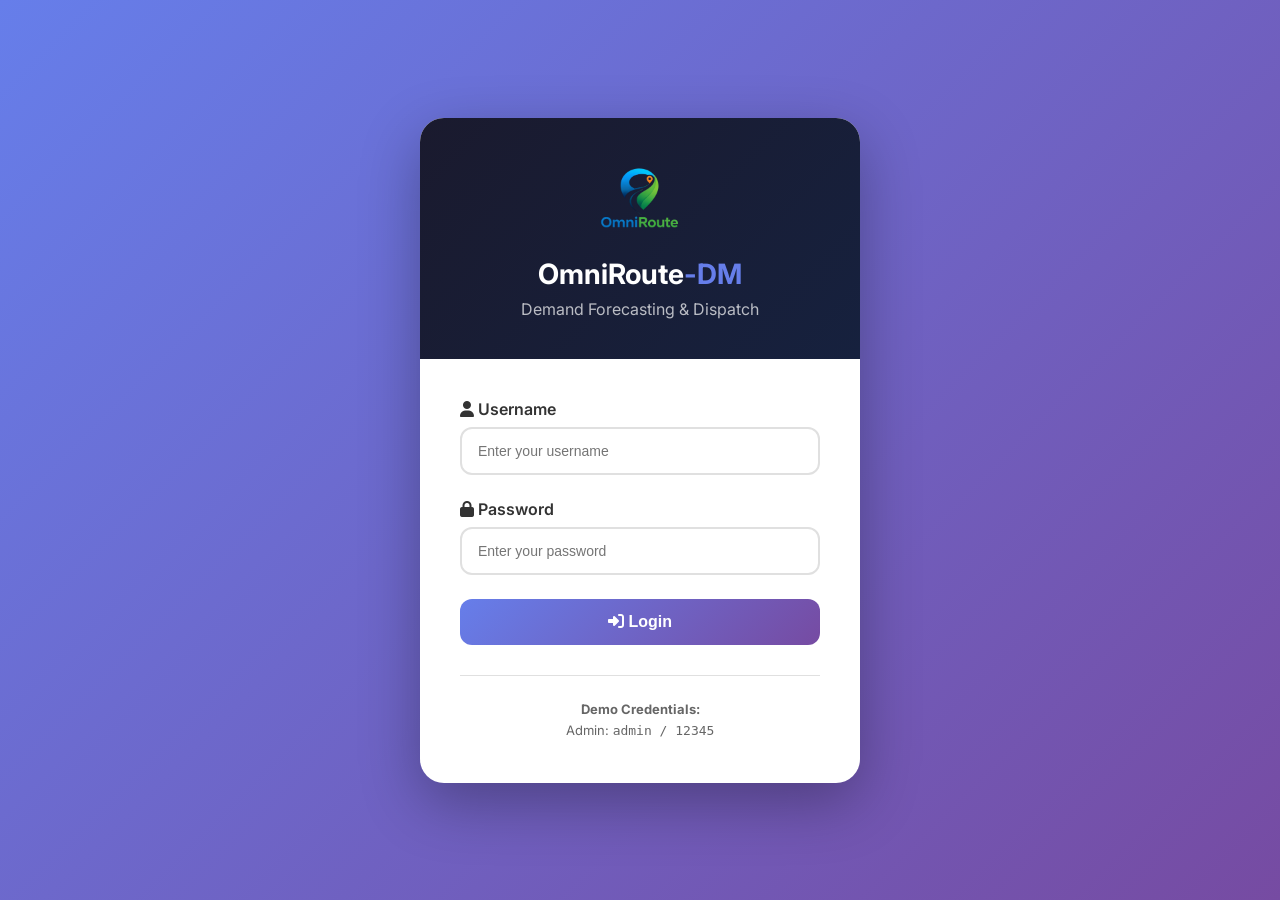
<file: frontend/login.html>
<!DOCTYPE html>
<html lang="en">
<head>
    <meta charset="UTF-8">
    <meta name="viewport" content="width=device-width, initial-scale=1.0">
    <title>OmniRoute-DM | Login</title>
    <link href="https://fonts.googleapis.com/css2?family=Inter:wght@400;500;600;700;800&display=swap" rel="stylesheet">
    <link rel="stylesheet" href="https://cdnjs.cloudflare.com/ajax/libs/font-awesome/6.4.0/css/all.min.css">
    <style>
        * {
            margin: 0;
            padding: 0;
            box-sizing: border-box;
        }
        body {
            font-family: 'Inter', sans-serif;
            background: linear-gradient(135deg, #667eea 0%, #764ba2 100%);
            min-height: 100vh;
            display: flex;
            justify-content: center;
            align-items: center;
        }
        .login-container {
            background: white;
            border-radius: 24px;
            box-shadow: 0 20px 60px rgba(0,0,0,0.3);
            width: 100%;
            max-width: 440px;
            margin: 20px;
            overflow: hidden;
        }
        .login-header {
            background: linear-gradient(135deg, #1a1a2e 0%, #16213e 100%);
            padding: 40px;
            text-align: center;
        }
        .login-header img {
            width: 80px;
            height: 80px;
            object-fit: contain;
            border-radius: 20px;
            margin-bottom: 15px;
        }
        .login-header h1 {
            color: white;
            font-size: 28px;
            font-weight: 700;
        }
        .login-header span {
            color: #667eea;
        }
        .login-body {
            padding: 40px;
        }
        .form-group {
            margin-bottom: 24px;
        }
        .form-group label {
            display: block;
            margin-bottom: 8px;
            font-weight: 600;
            color: #333;
        }
        .form-group input {
            width: 100%;
            padding: 14px 16px;
            border: 2px solid #e0e0e0;
            border-radius: 12px;
            font-size: 14px;
            transition: all 0.3s;
        }
        .form-group input:focus {
            outline: none;
            border-color: #667eea;
        }
        .login-btn {
            width: 100%;
            padding: 14px;
            background: linear-gradient(135deg, #667eea 0%, #764ba2 100%);
            color: white;
            border: none;
            border-radius: 12px;
            font-size: 16px;
            font-weight: 600;
            cursor: pointer;
            transition: transform 0.3s;
        }
        .login-btn:hover {
            transform: translateY(-2px);
        }
        .error-message {
            background: #fee2e2;
            color: #dc2626;
            padding: 12px;
            border-radius: 10px;
            margin-bottom: 20px;
            text-align: center;
            display: none;
        }
        .demo-credentials {
            margin-top: 30px;
            padding-top: 20px;
            border-top: 1px solid #e0e0e0;
            font-size: 13px;
            color: #666;
            text-align: center;
        }
        .demo-credentials p {
            margin: 5px 0;
        }
        .loading-spinner {
            display: inline-block;
            width: 20px;
            height: 20px;
            border: 2px solid rgba(255,255,255,0.3);
            border-top-color: white;
            border-radius: 50%;
            animation: spin 1s linear infinite;
            margin-right: 8px;
            vertical-align: middle;
        }
        @keyframes spin {
            to { transform: rotate(360deg); }
        }
    </style>
</head>
<body>
    <div class="login-container">
        <div class="login-header">
            <img src="images/photo.png" alt="Logo">
            <h1>OmniRoute<span>-DM</span></h1>
            <p style="color: rgba(255,255,255,0.7); margin-top: 8px;">Demand Forecasting & Dispatch</p>
        </div>
        <div class="login-body">
            <div id="errorMsg" class="error-message"></div>
            
            <div class="form-group">
                <label><i class="fas fa-user"></i> Username</label>
                <input type="text" id="username" placeholder="Enter your username" autocomplete="off">
            </div>
            
            <div class="form-group">
                <label><i class="fas fa-lock"></i> Password</label>
                <input type="password" id="password" placeholder="Enter your password" onkeypress="if(event.key==='Enter') login()">
            </div>
            
            <button class="login-btn" onclick="login()">
                <i class="fas fa-sign-in-alt"></i> Login
            </button>
            
            <div class="demo-credentials">
                <p><strong>Demo Credentials:</strong></p>
                <p>Admin: <code>admin / 12345</code></p>
            </div>
        </div>
    </div>

    <script>
        const API_BASE_URL = 'http://127.0.0.1:5000/api';
        
        async function login() {
            const username = document.getElementById('username').value.trim();
            const password = document.getElementById('password').value;
            const errorDiv = document.getElementById('errorMsg');
            const loginBtn = document.querySelector('.login-btn');
            
            if (!username || !password) {
                showError('Please enter username and password');
                return;
            }
            
            // Disable button and show loading
            loginBtn.disabled = true;
            loginBtn.innerHTML = '<span class="loading-spinner"></span> Logging in...';
            errorDiv.style.display = 'none';
            
            try {
                const response = await fetch(`${API_BASE_URL}/login`, {
                    method: 'POST',
                    headers: { 'Content-Type': 'application/json' },
                    credentials: 'include',  // Important for sessions
                    body: JSON.stringify({ username, password })
                });
                
                const data = await response.json();
                
                if (data.success) {
                    // Store user info in sessionStorage
                    sessionStorage.setItem('user', JSON.stringify(data.user));
                    // Redirect to main app
                    window.location.href = '/';
                } else {
                    showError(data.error || 'Login failed');
                    loginBtn.disabled = false;
                    loginBtn.innerHTML = '<i class="fas fa-sign-in-alt"></i> Login';
                }
            } catch (error) {
                showError('Cannot connect to server. Make sure the backend is running.');
                loginBtn.disabled = false;
                loginBtn.innerHTML = '<i class="fas fa-sign-in-alt"></i> Login';
            }
        }
        
        function showError(message) {
            const errorDiv = document.getElementById('errorMsg');
            errorDiv.textContent = message;
            errorDiv.style.display = 'block';
            setTimeout(() => {
                errorDiv.style.display = 'none';
            }, 5000);
        }
        
        // Check if already logged in
        async function checkAuth() {
            try {
                const response = await fetch(`${API_BASE_URL}/check-auth`, {
                    credentials: 'include'
                });
                const data = await response.json();
                if (data.authenticated) {
                    window.location.href = '/';
                }
            } catch (error) {
                // Not logged in, stay on login page
            }
        }
        checkAuth();
    </script>
</body>
</html>
</file>
